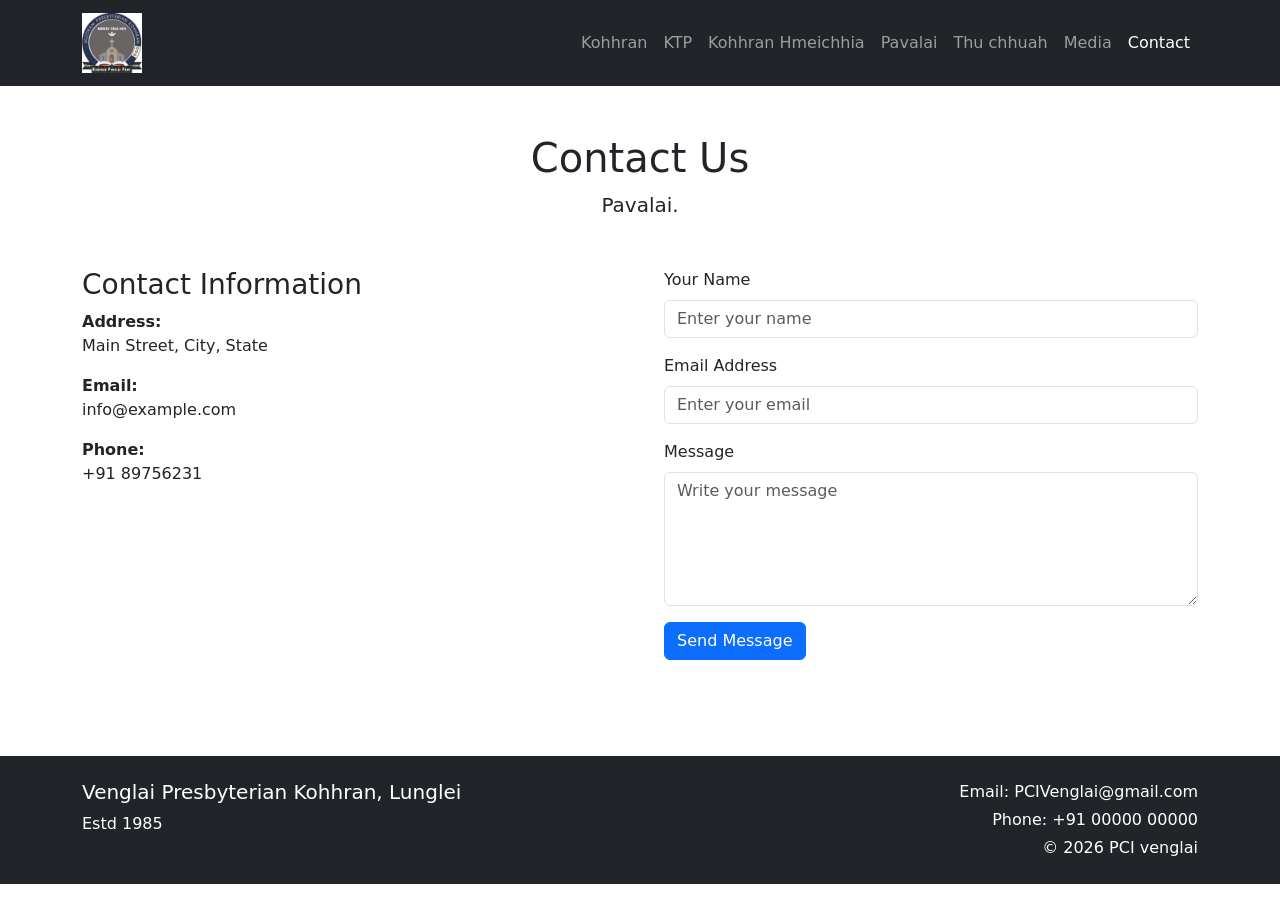
<file: contact.html>
<!DOCTYPE html>
<html lang="en">
<head>
<meta charset="UTF-8">
<meta name="viewport" content="width=device-width, initial-scale=1.0">
<title>Our Organization</title>
<link href="https://cdn.jsdelivr.net/npm/bootstrap@5.3.8/dist/css/
bootstrap.min.css" rel="stylesheet">
<link rel="stylesheet" href="css/style.css">
<link rel="manifest" href="manifest.json">
<meta name="theme-color" content="#0d6efd">
</head>
<body>
<nav class="navbar navbar-expand-lg bg-dark navbar-dark">
    <div class="container">

         <a class="navbar-brand d-flex align-items-center"
   href="index.html">

    <img src="images/pvl.png"
         alt="Organization Logo"
         width="60"
         height="60"
         class="me-4">
		 </a>
        <button class="navbar-toggler" type="button"
                data-bs-toggle="collapse"
                data-bs-target="#mainNav">
            <span class="navbar-toggler-icon"></span>
        </button>

        <div class="collapse navbar-collapse" id="mainNav">
            <ul class="navbar-nav ms-auto">

                <li class="nav-item">
                    <a class="nav-link" href="index.html">Kohhran</a>
                </li>

                <li class="nav-item">
                    <a class="nav-link" href="ktp.html">KTP</a>
                </li>

                <li class="nav-item">
                    <a class="nav-link" href="hmeichhia.html">Kohhran Hmeichhia</a>
                </li>

                <li class="nav-item">
                    <a class="nav-link " href="pavalai.html">Pavalai</a>
                </li>

                <li class="nav-item">
                    <a class="nav-link" href="publications.html">Thu chhuah</a>
                </li>
				<li class="nav-item">
                    <a class="nav-link" href="gallery.html">Media</a>
                </li>
                <li class="nav-item">
                    <a class="nav-link active" href="contact.html">Contact</a>
                </li>

            </ul>
        </div>
    </div>
</nav>

<section class="py-5">
<div class="container">
<div class="text-center mb-5">
<h1>Contact Us</h1>
<p class="lead">Pavalai.</p>
</div>
<div class="row g-5">
<div class="col-md-6">
<h3>Contact Information</h3>
<p>
<strong>Address:</strong><br>
 Main Street, City, State
</p>
<p>
<strong>Email:</strong><br>
 info@example.com
</p>
<p>
<strong>Phone:</strong><br>
 +91 89756231
</p>
</div>
<div class="col-md-6">
<form>
<div class="mb-3">
<label for="name" class="form-label">
Your Name
</label>
<input type="text"
class="form-control"
id="name"
placeholder="Enter your name">
</div>
<div class="mb-3">
<label for="email" class="form-label">
 Email Address
</label>
<input type="email"
class="form-control"
id="email"
placeholder="Enter your email">
</div>
<div class="mb-3">
<label for="message" class="form-label">
 Message
</label>
<textarea class="form-control"
id="message"
rows="5"
placeholder="Write your message"></textarea>
</div>
<button type="submit" class="btn btn-primary">
Send Message
</button>
</form>
</div>
</div>
</div>
</section>


<footer class="bg-dark text-white py-4 mt-5">
    <div class="container">
        <div class="row">

            <div class="col-md-6">
                <h5>Venglai Presbyterian Kohhran, Lunglei</h5>
                <p>
                    Estd 1985
                </p>
            </div>

            <div class="col-md-6 text-md-end">
                <p class="mb-1">Email: PCIVenglai@gmail.com</p>
                <p class="mb-1">Phone: +91 00000 00000</p>
                <p class="mb-0">&copy; 2026 PCI venglai</p>
            </div>

        </div>
    </div>
</footer>
<script>
if ('serviceWorker' in navigator) {
  navigator.serviceWorker.register('service-worker.js');
}
</script>
<script src="https://cdn.jsdelivr.net/npm/bootstrap@5.3.8/dist/js/
bootstrap.bundle.min.js"></script>
</body>
</html>
</file>
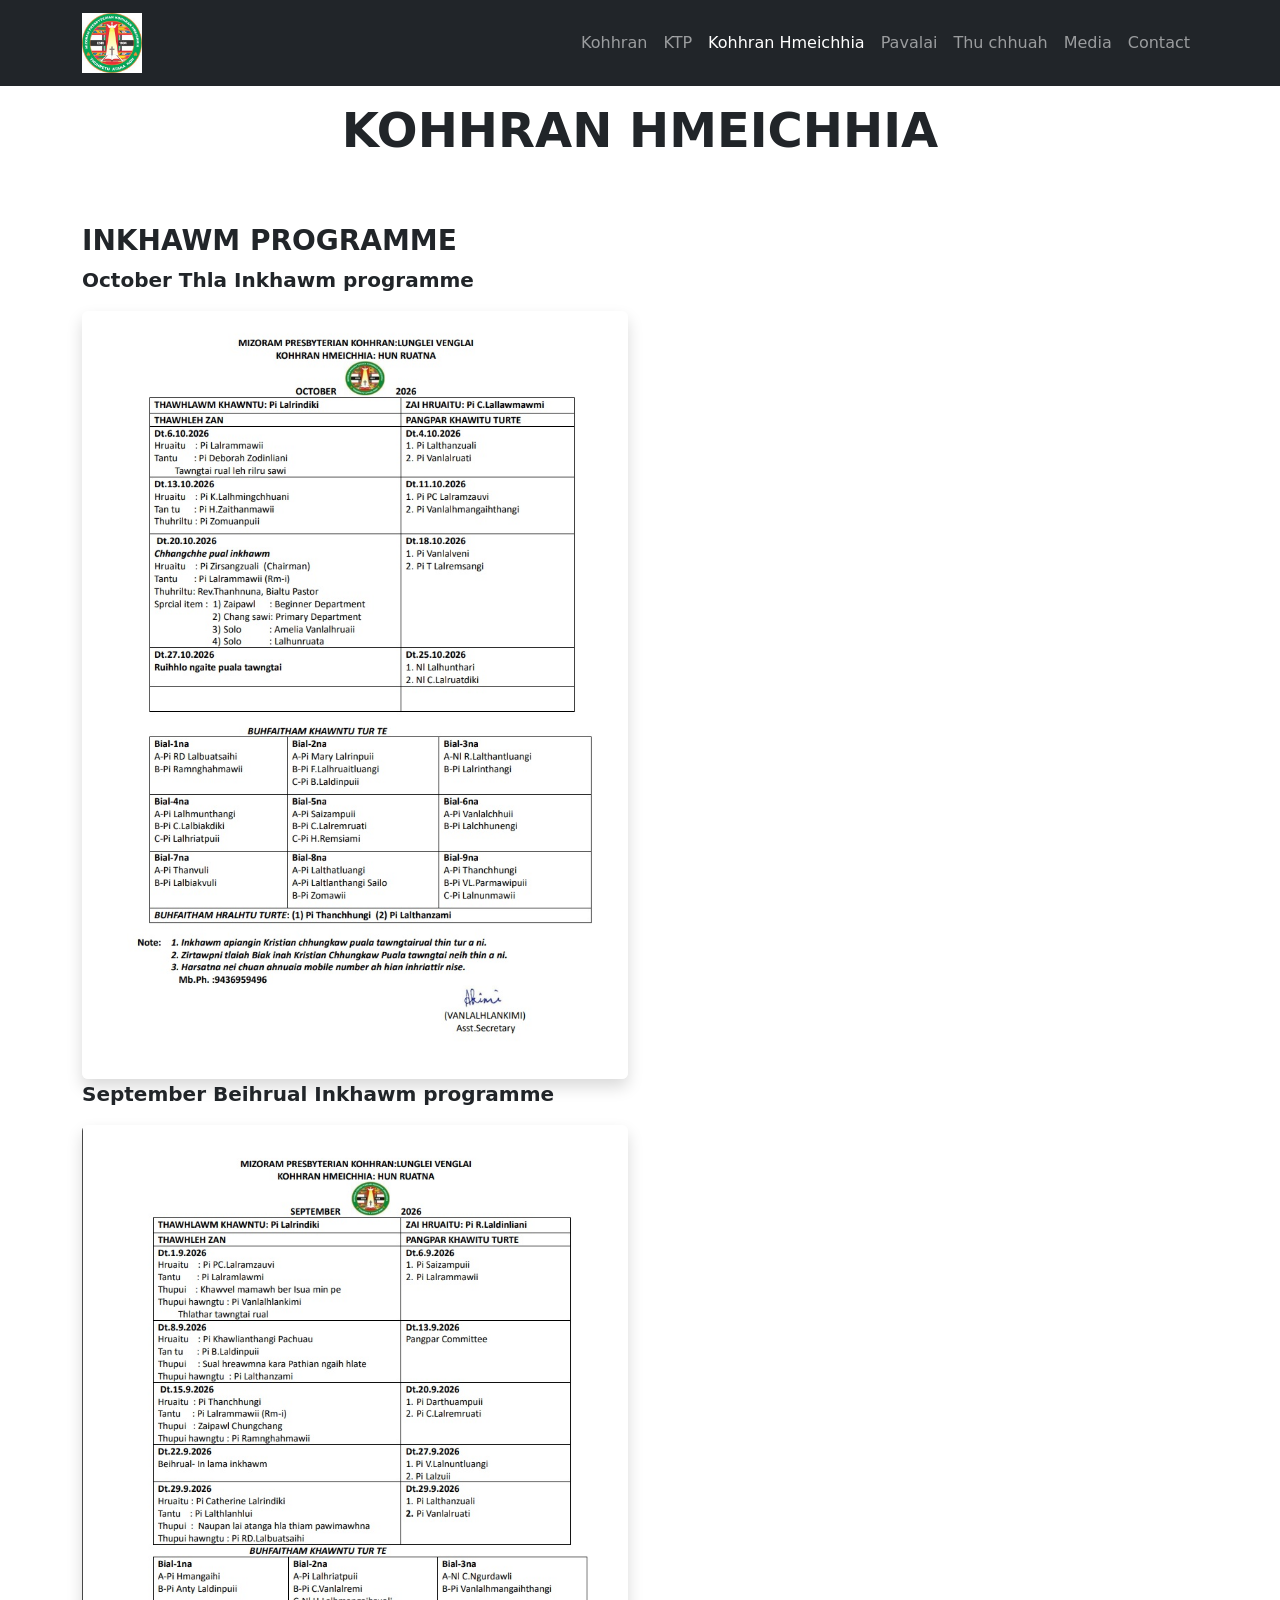
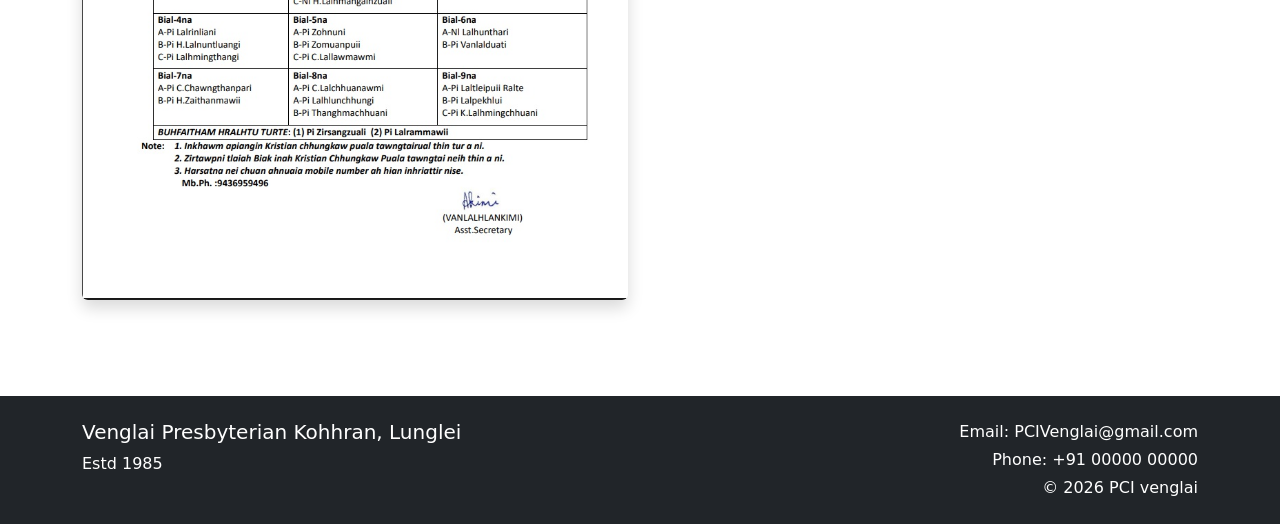
<file: hmeichhia.html>
<!DOCTYPE html>
<html lang="en">
<head>
<meta charset="UTF-8">
<meta name="viewport" content="width=device-width, initial-scale=1.0">
<title>Our Organization</title>
<link href="https://cdn.jsdelivr.net/npm/bootstrap@5.3.8/dist/css/
bootstrap.min.css" rel="stylesheet">
<link rel="stylesheet" href="css/style.css">
<link rel="manifest" href="manifest.json">
<meta name="theme-color" content="#0d6efd">
</head>
<body>
<nav class="navbar navbar-expand-lg bg-dark navbar-dark">
    <div class="container">

         <a class="navbar-brand d-flex align-items-center"
   href="index.html">

    <img src="images/hmeichhia.jpg"
         alt="Organization Logo"
         width="60"
         height="60"
         class="me-4">
		 </a>
        <button class="navbar-toggler" type="button"
                data-bs-toggle="collapse"
                data-bs-target="#mainNav">
            <span class="navbar-toggler-icon"></span>
        </button>

        <div class="collapse navbar-collapse" id="mainNav">
            <ul class="navbar-nav ms-auto">

                <li class="nav-item">
                    <a class="nav-link" href="index.html">Kohhran</a>
                </li>

                <li class="nav-item">
                    <a class="nav-link" href="ktp.html">KTP</a>
                </li>

                <li class="nav-item">
                    <a class="nav-link active" href="hmeichhia.html">Kohhran Hmeichhia</a>
                </li>

                <li class="nav-item">
                    <a class="nav-link" href="pavalai.html">Pavalai</a>
                </li>

                <li class="nav-item">
                    <a class="nav-link" href="publications.html">Thu chhuah</a>
                </li>
					<li class="nav-item">
                    <a class="nav-link" href="gallery.html">Media</a>
                </li>
                <li class="nav-item">
                    <a class="nav-link" href="contact.html">Contact</a>
                </li>

            </ul>
        </div>
    </div>
</nav>
<section class="page-title hmeichhe-title py-3">
    <div class="container">
        <h1 class="text-center display-5 fw-bold mb-0">
            KOHHRAN HMEICHHIA
        </h1>
    </div>
</section>
<section class="py-5">
    <div class="container">

 <div class="row align-items-center">
<div class="col-md-6 mt-4 mt-md-0">
               <h3 class="fw-bold"> INKHAWM PROGRAMME </h3>

                <p class="fs-5 fw-bold">
                    October Thla Inkhawm programme
                </p>
           <div class="col-md-12">
 <img
    src="publications/hmeichhia2.jpg"
    class="img-fluid rounded shadow"
    alt="September Kohhran Beihrual Inkhawm Programme">
</div>
            
            </div>

        </div>
        <div class="row align-items-center">
<div class="col-md-6 mt-4 mt-md-0">
               

                <p class="fs-5 fw-bold">
                    September Beihrual Inkhawm programme
                </p>
           <div class="col-md-12">
 <img
    src="publications/hmeichhia.jpg"
    class="img-fluid rounded shadow"
    alt="September Kohhran Beihrual Inkhawm Programme">
</div>
            
            </div>

        </div>
    </div>
</section>


<footer class="bg-dark text-white py-4 mt-5">
    <div class="container">
        <div class="row">

            <div class="col-md-6">
                <h5>Venglai Presbyterian Kohhran, Lunglei</h5>
                <p>
                    Estd 1985
                </p>
            </div>

            <div class="col-md-6 text-md-end">
                <p class="mb-1">Email: PCIVenglai@gmail.com</p>
                <p class="mb-1">Phone: +91 00000 00000</p>
                <p class="mb-0">&copy; 2026 PCI venglai</p>
            </div>

        </div>
    </div>
</footer>
<script>
if ('serviceWorker' in navigator) {
  navigator.serviceWorker.register('service-worker.js');
}
</script>
<script src="https://cdn.jsdelivr.net/npm/bootstrap@5.3.8/dist/js/
bootstrap.bundle.min.js"></script>
</body>
</html>
</file>
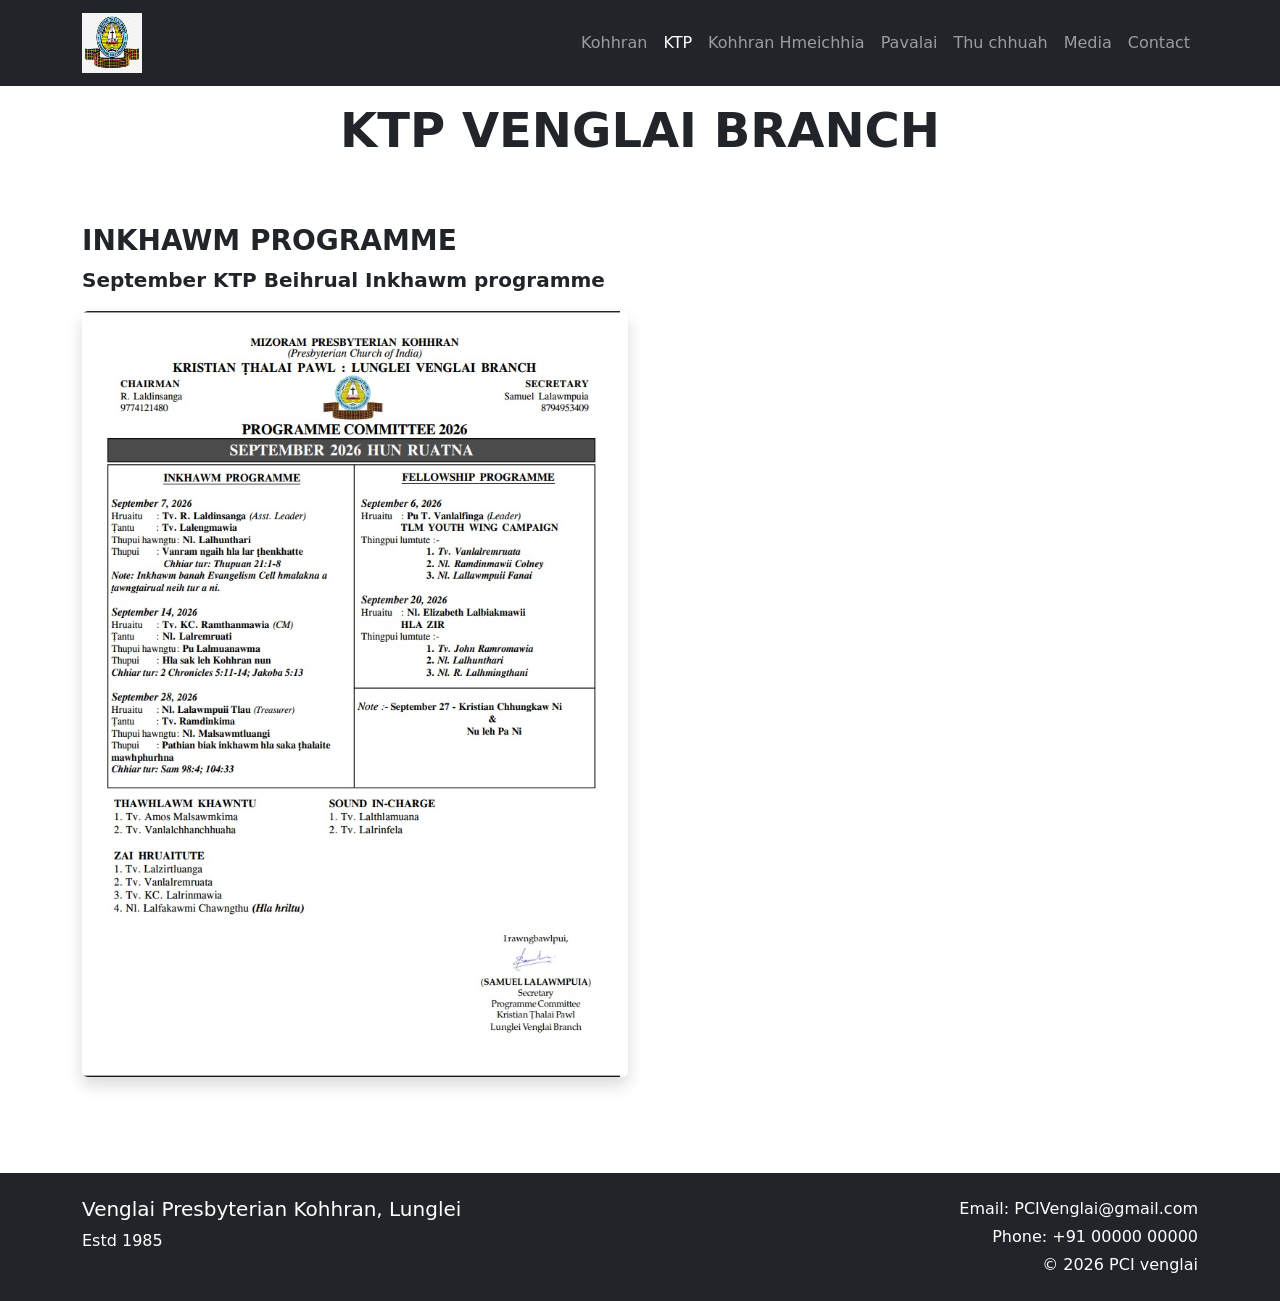
<file: ktp.html>
<!DOCTYPE html>
<html lang="en">
<head>
<meta charset="UTF-8">
<meta name="viewport" content="width=device-width, initial-scale=1.0">
<title>Our Organization</title>
<link href="https://cdn.jsdelivr.net/npm/bootstrap@5.3.8/dist/css/
bootstrap.min.css" rel="stylesheet">
<link rel="stylesheet" href="css/style.css">
<link rel="manifest" href="manifest.json">
<meta name="theme-color" content="#0d6efd">
</head>
<body>
<nav class="navbar navbar-expand-lg bg-dark navbar-dark">
    <div class="container">

         <a class="navbar-brand d-flex align-items-center"
   href="index.html">

    <img src="images/ktp.jpg"
         alt="Organization Logo"
         width="60"
         height="60"
         class="me-4">
		 </a>
        <button class="navbar-toggler" type="button"
                data-bs-toggle="collapse"
                data-bs-target="#mainNav">
            <span class="navbar-toggler-icon"></span>
        </button>

        <div class="collapse navbar-collapse" id="mainNav">
            <ul class="navbar-nav ms-auto">

                <li class="nav-item">
                    <a class="nav-link" href="index.html">Kohhran</a>
                </li>

                <li class="nav-item">
                    <a class="nav-link active" href="ktp.html">KTP</a>
                </li>

                <li class="nav-item">
                    <a class="nav-link" href="hmeichhia.html">Kohhran Hmeichhia</a>
                </li>

                <li class="nav-item">
                    <a class="nav-link" href="pavalai.html">Pavalai</a>
                </li>

                <li class="nav-item">
                    <a class="nav-link" href="publications.html">Thu chhuah</a>
                </li>
					<li class="nav-item">
                    <a class="nav-link" href="gallery.html">Media</a>
                </li>
                <li class="nav-item">
                    <a class="nav-link" href="contact.html">Contact</a>
                </li>

            </ul>
        </div>
    </div>
</nav>
<section class="ktp-title py-3">
    <div class="container">
        <h1 class="text-center display-5 fw-bold mb-0">
            KTP VENGLAI BRANCH
        </h1>
    </div>
</section>
<section class="py-5">
    <div class="container">
        <div class="row align-items-center">
<div class="col-md-6 mt-4 mt-md-0">
                 <h3 class="fw-bold"> INKHAWM PROGRAMME </h3>

                  <p class="fs-5 fw-bold">
                    September KTP Beihrual Inkhawm programme
                </p>
           <div class="col-md-12">
   <img
    src="publications/ktp.jpg"
    class="img-fluid rounded shadow"
    alt="September Kohhran Beihrual Inkhawm Programme">
</div>
            
            </div>

        </div>
    </div>
</section>


<footer class="bg-dark text-white py-4 mt-5">
    <div class="container">
        <div class="row">

            <div class="col-md-6">
                <h5>Venglai Presbyterian Kohhran, Lunglei</h5>
                <p>
                    Estd 1985
                </p>
            </div>

            <div class="col-md-6 text-md-end">
                <p class="mb-1">Email: PCIVenglai@gmail.com</p>
                <p class="mb-1">Phone: +91 00000 00000</p>
                <p class="mb-0">&copy; 2026 PCI venglai</p>
            </div>

        </div>
    </div>
</footer>
<script>
if ('serviceWorker' in navigator) {
  navigator.serviceWorker.register('service-worker.js');
}
</script>
<script src="https://cdn.jsdelivr.net/npm/bootstrap@5.3.8/dist/js/
bootstrap.bundle.min.js"></script>
</body>
</html>
</file>
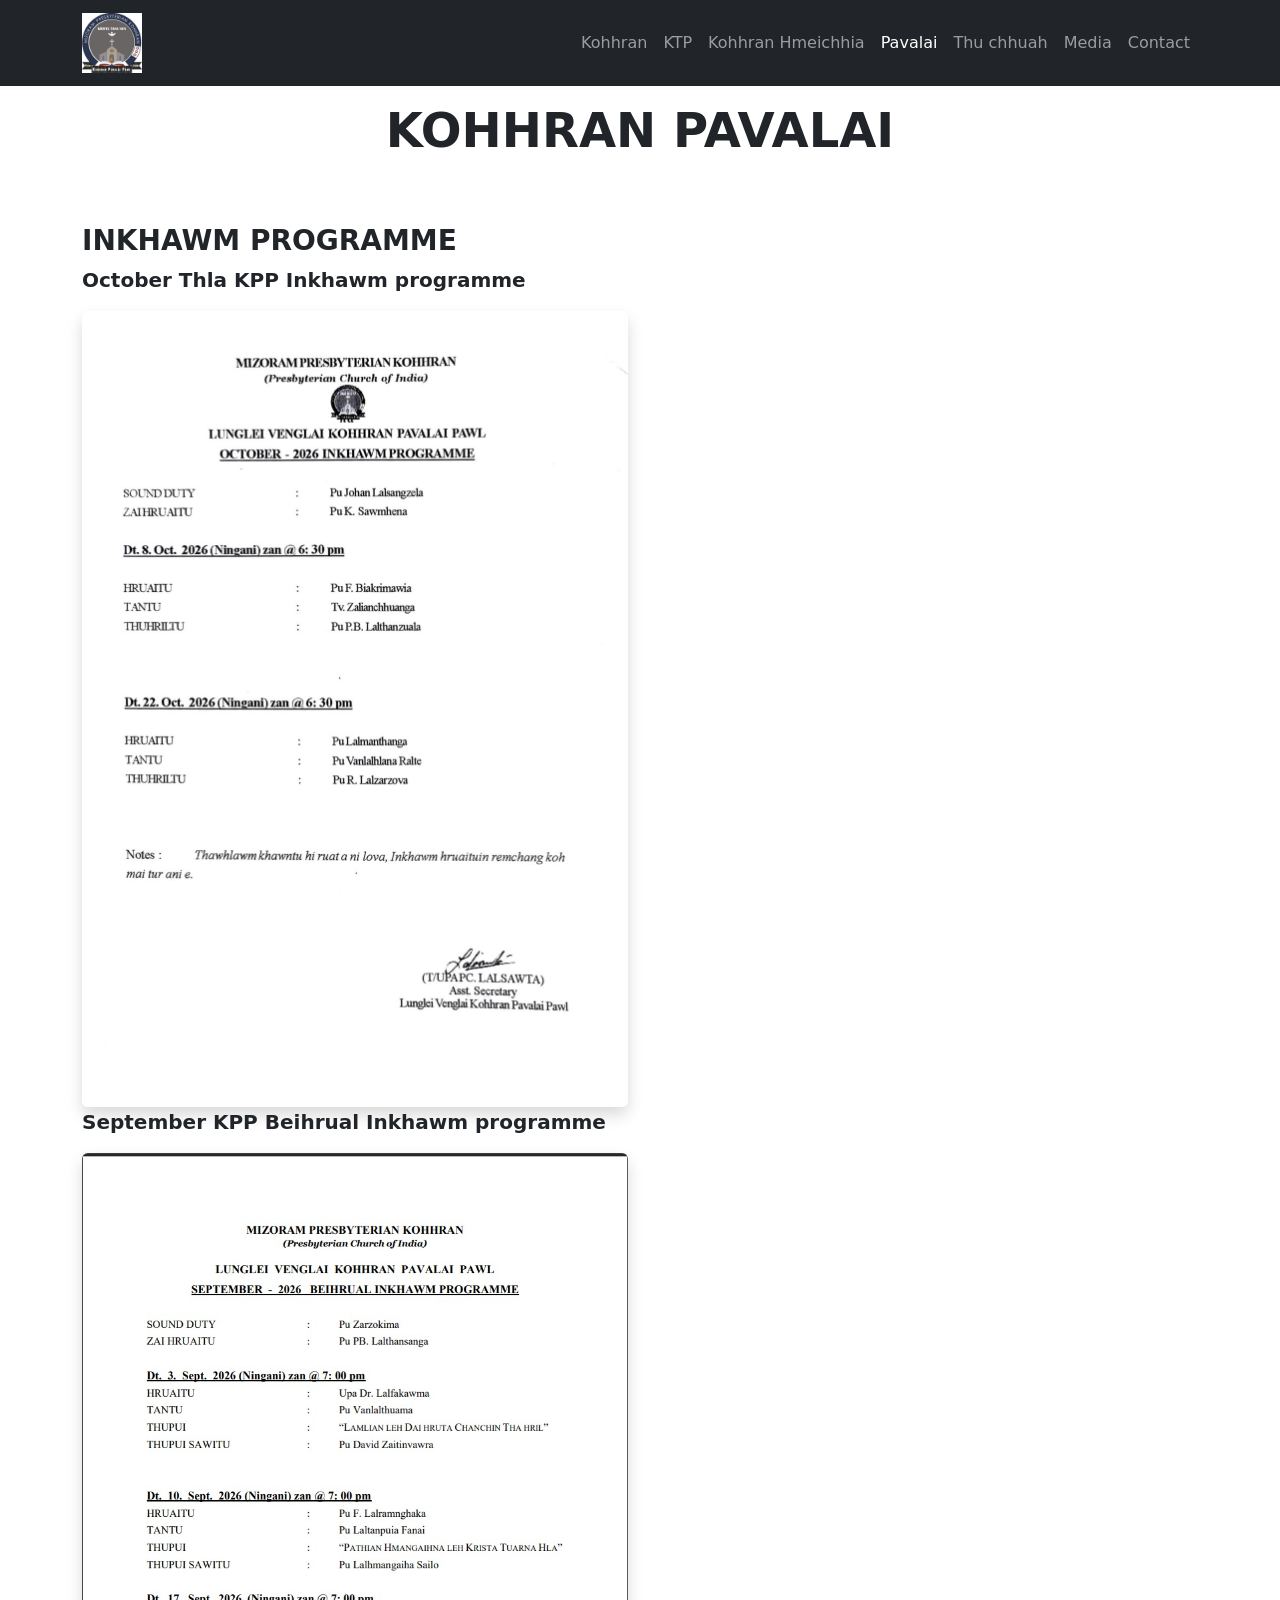
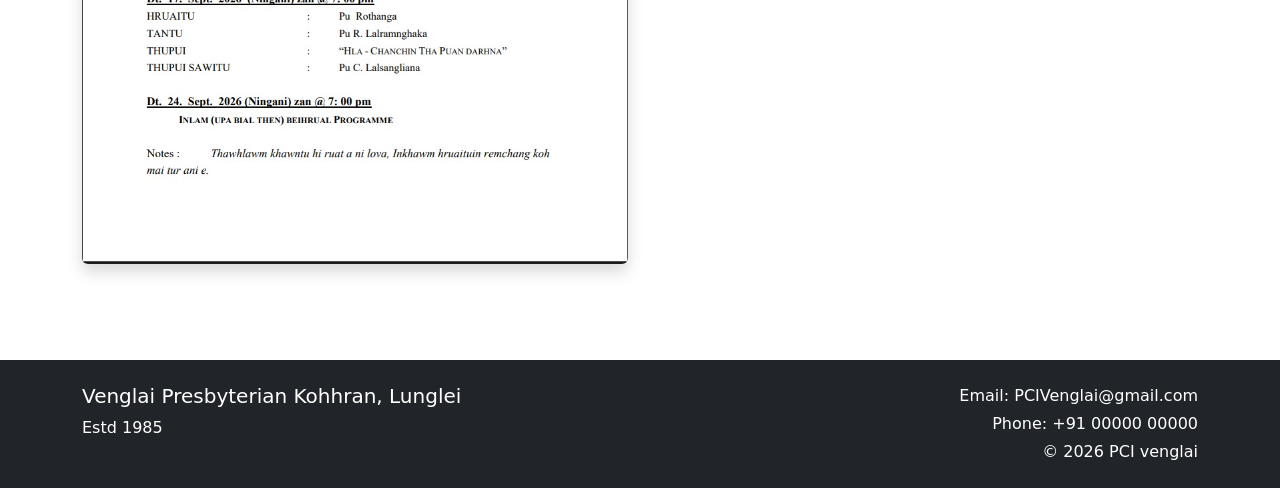
<file: pavalai.html>
<!DOCTYPE html>
<html lang="en">
<head>
<meta charset="UTF-8">
<meta name="viewport" content="width=device-width, initial-scale=1.0">
<title>Our Organization</title>
<link href="https://cdn.jsdelivr.net/npm/bootstrap@5.3.8/dist/css/
bootstrap.min.css" rel="stylesheet">
<link rel="stylesheet" href="css/style.css">
<link rel="manifest" href="manifest.json">
<meta name="theme-color" content="#0d6efd">
</head>
<body>
<nav class="navbar navbar-expand-lg bg-dark navbar-dark">
    <div class="container">

         <a class="navbar-brand d-flex align-items-center"
   href="index.html">

    <img src="images/pvl.png"
         alt="Organization Logo"
         width="60"
         height="60"
         class="me-4">
		 </a>
        <button class="navbar-toggler" type="button"
                data-bs-toggle="collapse"
                data-bs-target="#mainNav">
            <span class="navbar-toggler-icon"></span>
        </button>

        <div class="collapse navbar-collapse" id="mainNav">
            <ul class="navbar-nav ms-auto">

                <li class="nav-item">
                    <a class="nav-link" href="index.html">Kohhran</a>
                </li>

                <li class="nav-item">
                    <a class="nav-link" href="ktp.html">KTP</a>
                </li>

                <li class="nav-item">
                    <a class="nav-link" href="hmeichhia.html">Kohhran Hmeichhia</a>
                </li>

                <li class="nav-item">
                    <a class="nav-link active" href="pavalai.html">Pavalai</a>
                </li>

                <li class="nav-item">
                    <a class="nav-link" href="publications.html">Thu chhuah</a>
                </li>
				<li class="nav-item">
                    <a class="nav-link" href="gallery.html">Media</a>
                </li>
                <li class="nav-item">
                    <a class="nav-link" href="contact.html">Contact</a>
                </li>

            </ul>
        </div>
    </div>
</nav>
<section class="page-title pvl-title py-3">
  <div class="container">
    <h1 class="text-center display-5 fw-bold mb-0">
      KOHHRAN PAVALAI
    </h1>
  </div>
</section>
<section class="py-5">
    <div class="container">


        <div class="row align-items-center">
<div class="col-md-6 mt-4 mt-md-0">
                <h3 class="fw-bold"> INKHAWM PROGRAMME </h3>
				<p class="fs-5 fw-bold">
                    October Thla KPP Inkhawm programme
                </p>
           <div class="col-md-12">
  <img
    src="publications/pvl2.jpeg"
    class="img-fluid rounded shadow"
    alt="September Kohhran Beihrual Inkhawm Programme">
</div>

                 <p class="fs-5 fw-bold">
                    September KPP Beihrual Inkhawm programme
                </p>
           <div class="col-md-12">
  <img
    src="publications/kpp.jpg"
    class="img-fluid rounded shadow"
    alt="September Kohhran Beihrual Inkhawm Programme">
</div>
            
            </div>

        </div>
    </div>
</section>


<footer class="bg-dark text-white py-4 mt-5">
    <div class="container">
        <div class="row">

            <div class="col-md-6">
                <h5>Venglai Presbyterian Kohhran, Lunglei</h5>
                <p>
                    Estd 1985
                </p>
            </div>

            <div class="col-md-6 text-md-end">
                <p class="mb-1">Email: PCIVenglai@gmail.com</p>
                <p class="mb-1">Phone: +91 00000 00000</p>
                <p class="mb-0">&copy; 2026 PCI venglai</p>
            </div>

        </div>
    </div>
</footer>
<script>
if ('serviceWorker' in navigator) {
  navigator.serviceWorker.register('service-worker.js');
}
</script>
<script src="https://cdn.jsdelivr.net/npm/bootstrap@5.3.8/dist/js/
bootstrap.bundle.min.js"></script>
</body>
</html>
</file>
<file: css/style.css>
.hero-section{

  

    background-size:auto;

    background-position: center;

    background-repeat: no-repeat;

    height: 60vh;

    display: flex;
	justify-content:center;

    align-items: center;

}

/*.page-title {
  min-height: 100vh;
  position: relative;
  background-position: center;
  background-size: contain;
  background-repeat: no-repeat;
  color: white;
}

.pvl-title {
	background-image: url("../images/pvl1.jpeg");
}

.hmeichhe-title {
  background-image: url("../images/hmeichhia.jpeg");
}


.page-title::before {
  content: "";
  position: absolute;
  inset: 0;
  background: rgba(0, 0, 0, 0.45);
}

.page-title .container {
  position: relative;
  z-index: 1;
}
@media (max-width: 576px) {
  .page-title {
    background-size: contain; 
  }
}*/
</file>
